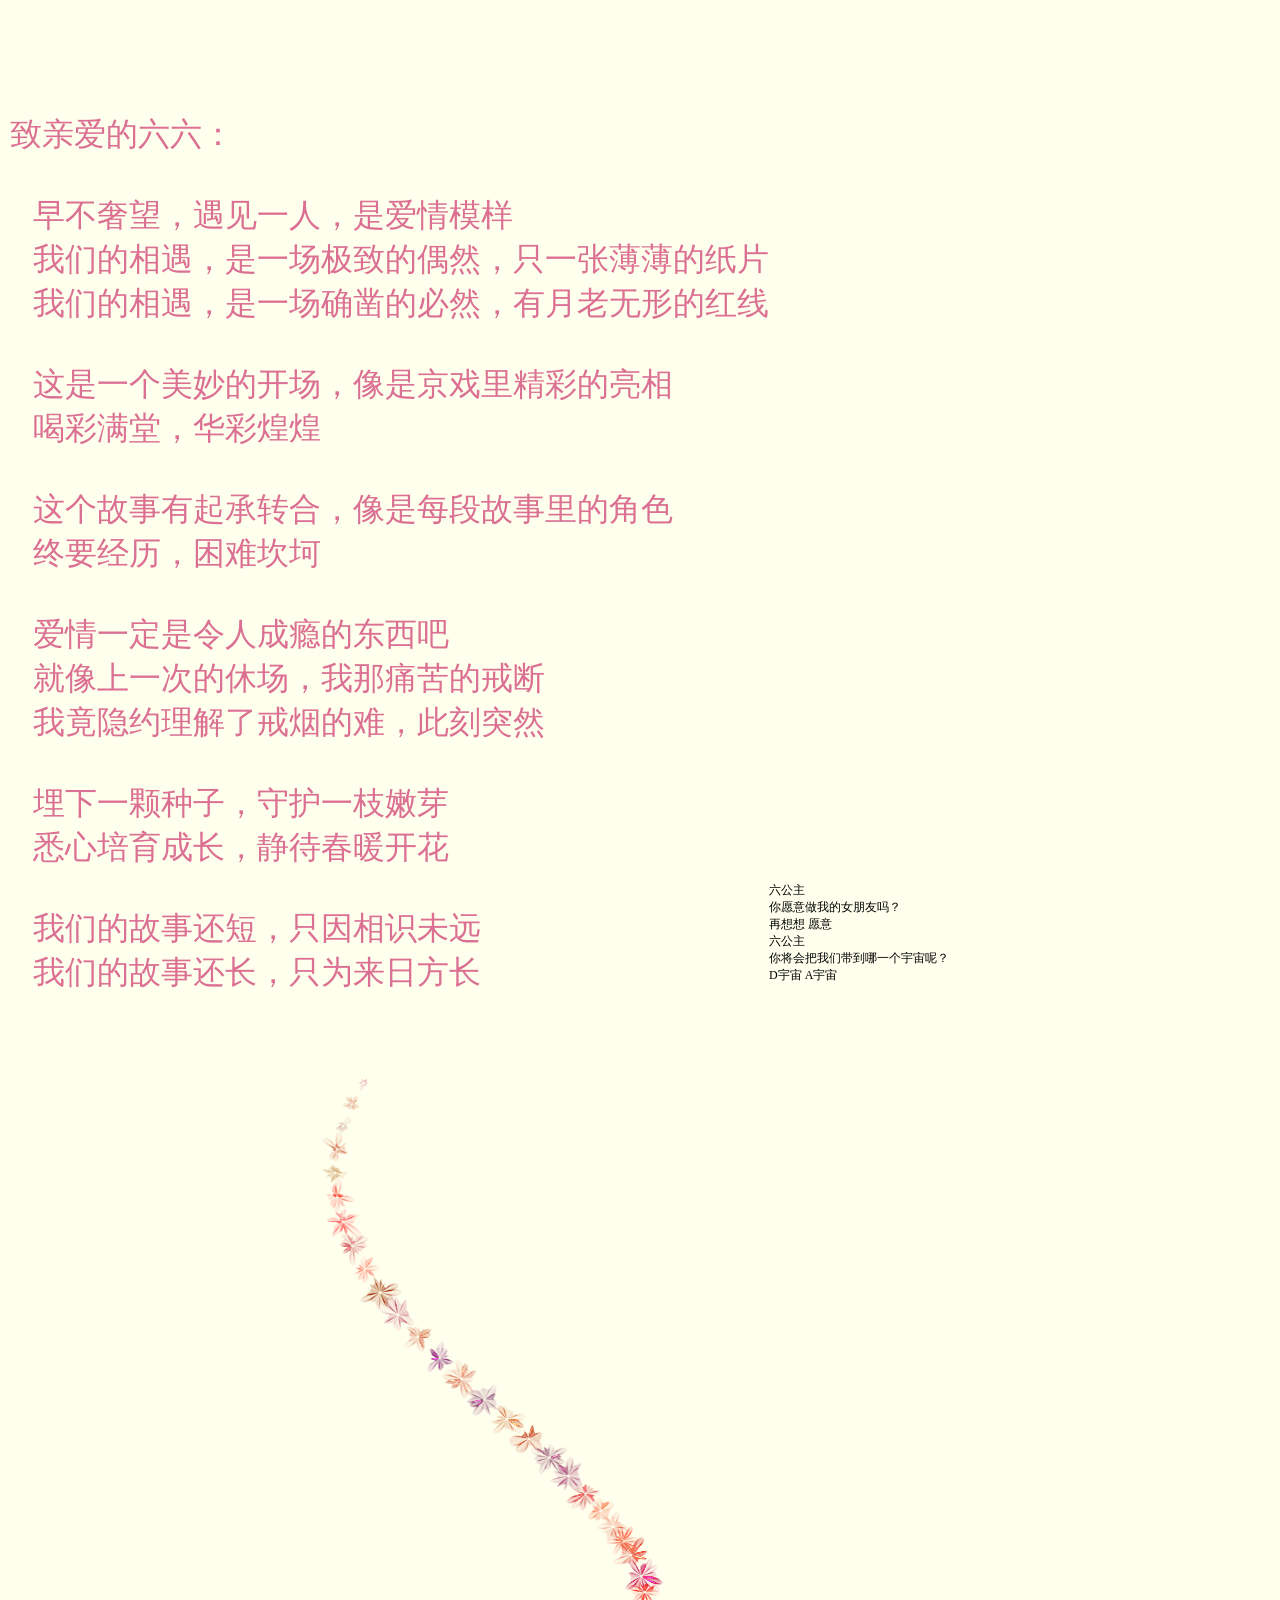
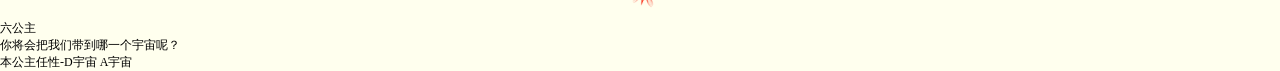
<file: index.html>
<!DOCTYPE html>
<html xmlns="http://www.w3.org/1999/xhtml" xml:lang="cn" lang="cn">
<head>
    <meta http-equiv="Content-Type" content="text/html; charset=UTF-8">
    <base href=".">
    <title>致六公主</title>
    <link href="./s/default.css" type="text/css" rel="stylesheet">
    <link href="https://cdn.bootcdn.net/ajax/libs/amazeui/2.7.2/css/amazeui.min.css" rel="stylesheet">
<!--    <script type="text/javascript" src="./s/jquery.js"></script>-->
    <script src="https://cdn.bootcdn.net/ajax/libs/jquery/3.7.1/jquery.min.js"></script>
    <script src="https://cdn.bootcdn.net/ajax/libs/amazeui/2.7.2/js/amazeui.min.js"></script>
    <script type="text/javascript" src="./s/garden.js"></script>
    <script type="text/javascript" src="./s/functions.js"></script>
</head>
<body>
<div id="mainDiv">
    <div id="content">
        <div id="code" class="code" style="margin-top: 112.5px;">
            <span class="comments">致亲爱的六六：</span><br>
            <span class="space"><span class="comments"></span></span><br>
            <span class="space"><span class="comments">早不奢望，遇见一人，是爱情模样</span></span><br>
            <span class="space"><span class="comments">我们的相遇，是一场极致的偶然，只一张薄薄的纸片</span></span><br>
            <span class="space"><span class="comments">我们的相遇，是一场确凿的必然，有月老无形的红线</span></span><br>
            <span class="space"><span class="comments"></span></span><br>
            <span class="space"><span class="comments">这是一个美妙的开场，像是京戏里精彩的亮相</span></span><br>
            <span class="space"><span class="comments">喝彩满堂，华彩煌煌</span></span><br>
            <span class="space"><span class="comments"></span></span><br>
            <span class="space"><span class="comments">这个故事有起承转合，像是每段故事里的角色</span></span><br>
            <span class="space"><span class="comments">终要经历，困难坎坷</span></span><br>
            <span class="space"><span class="comments"></span></span><br>
            <span class="space"><span class="comments">爱情一定是令人成瘾的东西吧</span></span><br>
            <span class="space"><span class="comments">就像上一次的休场，我那痛苦的戒断</span></span><br>
            <span class="space"><span class="comments">我竟隐约理解了戒烟的难，此刻突然</span></span><br>
            <span class="space"><span class="comments"></span></span><br>
            <span class="space"><span class="comments">埋下一颗种子，守护一枝嫩芽</span></span><br>
            <span class="space"><span class="comments">悉心培育成长，静待春暖开花</span></span><br>
            <span class="space"><span class="comments"></span></span><br>
            <span class="space"><span class="comments">我们的故事还短，只因相识未远</span></span><br>
            <span class="space"><span class="comments">我们的故事还长，只为来日方长</span></span><br>
<!--		    <span class="space"><span class="comments"></span></span><br>-->
<!--			<span class="space"><span class="comments">那么</span></span><br>-->
<!--			<span class="space"><span class="comments">请问</span></span><br>-->
<!--            <span class="space"><span class="comments"></span></span><br>-->
        </div>
        <div id="code2" class="code" style="display: none;margin-top: 112.5px;">
            <span class="space"><span class="comments">你看你，又调皮了不是</span></span><br>
            <span class="space"><span class="comments">不过，我能理解</span></span><br>
            <span class="space"><span class="comments">毕竟这是改变人类未来的重大选择<sub>蝴蝶效应</sub></span></span><br>
            <span class="space"><span class="comments">你的选择将会诞生两个全新的平行宇宙</span></span><br>
            <span class="space"><span class="comments">A(gree)宇宙 和 D(isagree)宇宙</span></span><br>
            <span class="space"><span class="comments">你将会把我们带到哪一个宇宙呢？</span></span><br>
            <span class="space"><span class="comments"></span></span><br>
        </div>
        <div id="code3" class="code" style="display: none;">
            <span class="space"><span class="comments">啊？你真的确定吗？</span></span><br>
            <span class="space"><span class="comments">不不不，你一定是在开玩笑了</span></span><br>
            <span class="space"><span class="comments">再一再二不再三</span></span><br>
            <span class="space"><span class="comments">再再再给你最后一次机会</span></span><br>
            <span class="space"><span class="comments"></span></span><br>
        </div>
        <div id="code4" class="code" style="display: none;">
            <span class="space"><span class="comments">刚刚忘记告诉你</span></span><br>
            <span class="space"><span class="comments">我从奇异博士那里借来了时间宝石</span></span><br>
            <span class="space"><span class="comments">而现在，我将要施展法术</span></span><br>
            <span class="space"><span class="comments">将时间拨回片刻之前</span></span><br>
            <span class="space"><span class="comments">你将坠入无尽的时间循环</span></span><br>
            <span class="space"><span class="comments">直到你做出正确的抉择</span></span><br>
            <span class="space"><span class="comments">施法中……</span></span><br>
            <span class="space"><span class="comments">3</span></span><br>
            <span class="space"><span class="comments">2</span></span><br>
            <span class="space"><span class="comments">1</span></span><br>
        </div>
        <div id="loveHeart">
            <canvas id="garden"></canvas>
            <div id="words" style="margin: -480px auto;">
                <div id="messages"> 现在是我们相恋的第
                    <div id="elapseClock">
<!--                        <span class="digit">366</span> days-->
<!--                        <span class="digit">17</span> hours-->
<!--                        <span class="digit">02</span> minutes-->
<!--                        <span class="digit">36</span> seconds-->
                    </div>
                </div>
                <div id="loveu">往后余生，请多多指『使』<br>
                    <div class="signature"> -顾客</div>
                </div>
            </div>
        </div>
        <script type="text/javascript">
            var offsetX = $("#loveHeart").width() / 2;
            var offsetY = $("#loveHeart").height() / 2 - 55;
            adjustCodePosition();
            adjustWordsPosition();
            // 秒级时间戳data.data.time转js的Date对象
            var together = new Date(1727782741 * 1000);
            timeElapse(together);
            setInterval(function () {
                timeElapse(together);
            }, 500);
            // 显示爱心
            startHeartAnimation();
        </script>
        <audio id="main_audio" autoplay="autoplay" preload="auto" loop="">
            <source src="" type="audio/mpeg">
            <embed id="main_audio_ie8" hidden="true" autostart="true" height="0" width="0" loop="true" src=""
                   autoplay="autoplay">
        </audio>
        <div style="display:none"></div>
    </div>
</div>
<div class="am-modal am-modal-confirm" tabindex="-1" id="my-confirm">
    <div class="am-modal-dialog">
        <div class="am-modal-hd">六公主</div>
        <div class="am-modal-bd">
            你愿意做我的女朋友吗？
        </div>
        <div class="am-modal-footer">
            <span class="am-modal-btn" data-am-modal-cancel>再想想</span>
            <span class="am-modal-btn" data-am-modal-confirm>愿意</span>
        </div>
    </div>
</div>
<div class="am-modal am-modal-confirm" tabindex="-1" id="my-confirm2">
    <div class="am-modal-dialog">
        <div class="am-modal-hd">六公主</div>
        <div class="am-modal-bd">
            你将会把我们带到哪一个宇宙呢？
        </div>
        <div class="am-modal-footer">
            <span class="am-modal-btn" data-am-modal-cancel>D宇宙</span>
            <span class="am-modal-btn" data-am-modal-confirm>A宇宙</span>
        </div>
    </div>
</div>
<div class="am-modal am-modal-confirm" tabindex="-1" id="my-confirm3">
    <div class="am-modal-dialog">
        <div class="am-modal-hd">六公主</div>
        <div class="am-modal-bd">
            你将会把我们带到哪一个宇宙呢？
        </div>
        <div class="am-modal-footer">
            <span class="am-modal-btn" data-am-modal-cancel>本公主任性-D宇宙</span>
            <span class="am-modal-btn" data-am-modal-confirm>A宇宙</span>
        </div>
    </div>
</div>
</body>
</html>
</file>
<file: s/default.css>
﻿body {
	margin: 0;
	padding: 0;
	background: #ffe;
	font-size: 12px;
	overflow: auto
}
#mainDiv {
	width: 100%;
	height: 100%
}
#loveHeart {
	float: left;
	width: 100%;
	height: 625px
}
#garden {
	width: 100%;
	height: 100%
}
#elapseClock {
	text-align: right;
	font-size: 18px;
	margin-top: 10px;
	margin-bottom: 10px
}
#words {
	font-family: "sans-serif";
	width: 505px;
	font-size: 24px;
	color: #666
}
#messages {
	display: none
}
#elapseClock .digit {
	font-family: "digit";
	font-size: 36px
}
#loveu {
	padding: 5px;
	font-size: 22px;
	margin-top: 80px;
	margin-right: 120px;
	text-align: right;
	display: none
}
#loveu .signature {
	margin-top: 10px;
	font-size: 20px;
	font-style: italic
}
.code {
	float: left;
	/*width: 500px;*/
	/*height: 400px;*/
	color: #333;
	font-family: "Consolas", "Monaco", "Bitstream Vera Sans Mono", "Courier New", "sans-serif";
	font-size: 2rem;
}
.code .string {
	color: #2a36ff
}
.code .keyword {
	color: #7f0055;
	font-weight: bold
}
.code .placeholder {
	margin-left: 15px
}
.code .space {
	margin-left: 23px
}
.code .comments {
	color: palevioletred
}
#copyright {
	margin-top: 10px;
	text-align: center;
	width: 100%;
	color: #666
}
#errorMsg {
	width: 100%;
	text-align: center;
	font-size: 24px;
	position: absolute;
	top: 100px;
	left: 0
}
#copyright a {
	color: #666
}
</file>
